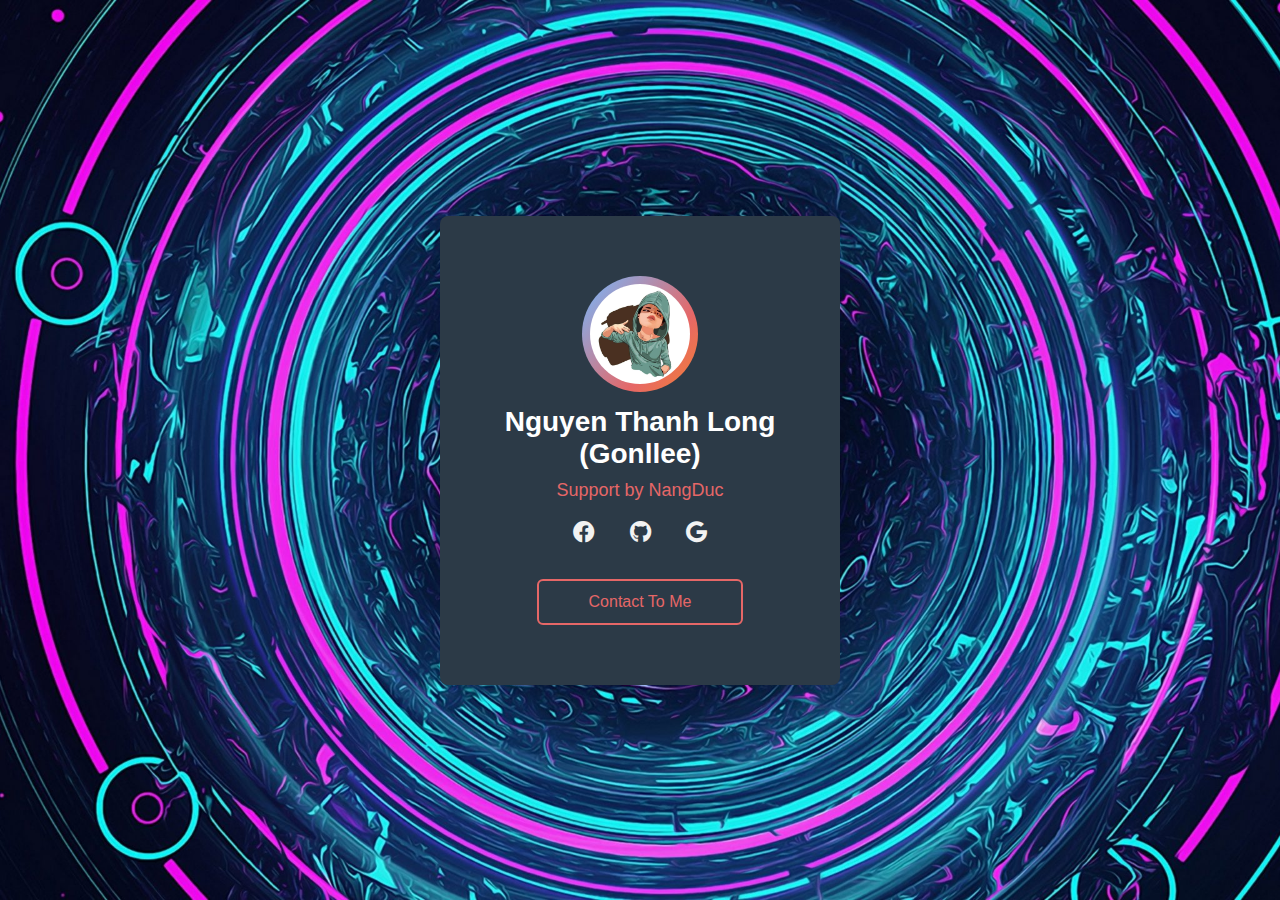
<file: index.html>
<!DOCTYPE html>
<html lang="vi">
<head>
  <meta charset="UTF-8">
  <meta name="viewport" content="width=device-width, initial-scale=1.0">
  <title>Profile Nguyễn Thành Long</title>
  <link rel="stylesheet" href="https://cdnjs.cloudflare.com/ajax/libs/font-awesome/5.14.0/css/all.min.css"/>
  <link rel="stylesheet" href="style.css">
</head>
<body>
  <div class="profile-card">
    <div class="card-header">
      <div class="pic">
        <img src="pic.png" alt="">
      </div>
      <div class="name">Nguyen Thanh Long (Gonllee) </div>
      <div class="desc">Support by NangDuc</div>
      <div class="sm">
        <a href="https://www.facebook.com/lGonlleel" target="_blank" class="fab fa-facebook"></a>
        <a href="https://github.com/long0877767403" target="_blank" class="fab fa-github"></a>
        <a href="long00255@gmail.com" target="_blank" class="fab fa-google"></a>
    </div>
      <a href="#" class="contact-btn">Contact To Me</a>
    </div>
        </div>
      </div>
    </div>
  </div>
</body>
</html>
</file>
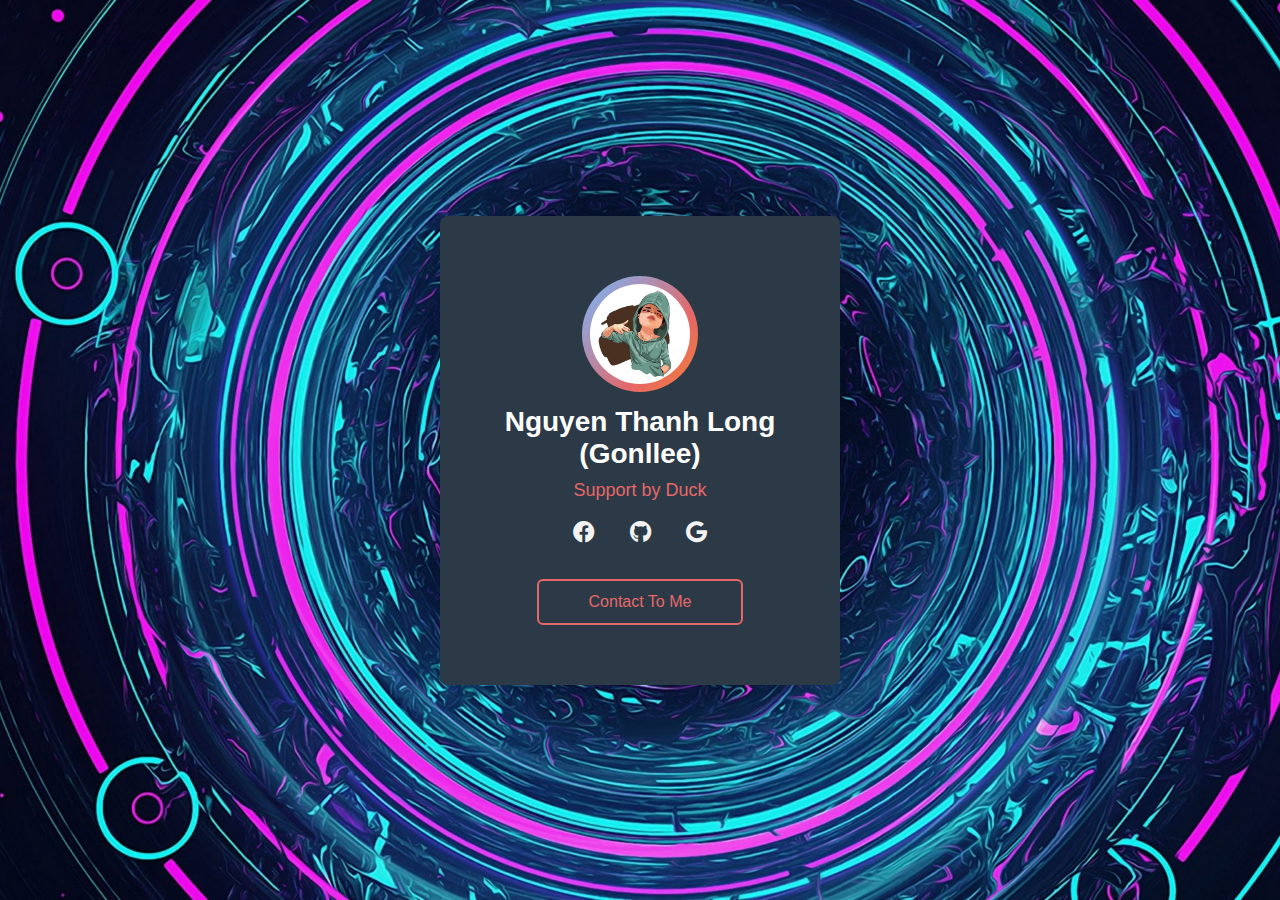
<file: long0877767403.github.io/index.html>
<!DOCTYPE html>
<html lang="vi">
<head>
  <meta charset="UTF-8">
  <meta name="viewport" content="width=device-width, initial-scale=1.0">
  <title>Profile Nguyễn Thành Long</title>
  <link rel="stylesheet" href="https://cdnjs.cloudflare.com/ajax/libs/font-awesome/5.14.0/css/all.min.css"/>
  <link rel="stylesheet" href="style.css">
</head>
<body>
  <div class="profile-card">
    <div class="card-header">
      <div class="pic">
        <img src="pic.png" alt="">
      </div>
      <div class="name">Nguyen Thanh Long (Gonllee) </div>
      <div class="desc">Support by Duck</div>
      <div class="sm">
        <a href="https://www.facebook.com/lGonlleel" target="_blank" class="fab fa-facebook"></a>
        <a href="https://github.com/long0877767403" target="_blank" class="fab fa-github"></a>
        <a href="long00255@gmail.com" target="_blank" class="fab fa-google"></a>
    </div>
      <a href="#" class="contact-btn">Contact To Me</a>
    </div>
        </div>
      </div>
    </div>
  </div>
</body>
</html>
</file>
<file: style.css>
*{
    margin: 0;
    padding: 0;
    font-family: "Ubuntu", sans-serif;
    box-sizing: border-box;
    text-decoration: none;
  }
  
  body{
    height: 100vh;
    background: url(bg.jpg) no-repeat center;
    background-size: cover;
    display: flex;
    align-items: center;
    justify-content: center;
  }
  
  .profile-card{
    width: 400px;
    text-align: center;
    border-radius: 8px;
    overflow: hidden;
  }
  
  .card-header{
    background: #2c3a47;
    padding: 60px 40px;
  }
  
  .pic{
    display: inline-block;
    padding: 8px;
    background: linear-gradient(130deg, #74b9ff, #e66767, #ff9900, #ea4335);
    margin: auto;
    border-radius: 50%;
    background-size: 200% 200%;
    animation: animated-gradient 2s linear infinite;
  }
  
  @keyframes animated-gradient{
    25%{
      background-position: left bottom;
    }
    50%{
      background-position: right bottom;
    }
    75%{
      background-position: right top;
    }
    100%{
      background-position: left top;
    }
  }
  
  .pic img{
    display: block;
    width: 100px;
    height: 100px;
    border-radius: 50%;
  }
  
  .name{
    color: #ffffff;
    font-size: 28px;
    font-weight: 600;
    margin: 10px 0;
  }
  
  .desc{
    font-size: 18px;
    color: #e66767;
  }
  
  .sm{
    display: flex;
    justify-content: center;
    margin: 20px 0;
  }
  
  .sm a{
    color: #f2f2f2;
    width: 56px;
    font-size: 22px;
    transition: .3s linear;
  }
  
  .sm a:hover{
    color: #e66767;
  }
  
  .contact-btn{
    display: inline-block;
    padding: 12px 50px;
    color: #e66767;
    border: 2px solid #e66767;
    border-radius: 6px;
    margin-top: 16px;
    transition: .3s linear;
  }
  
  .contact-btn:hover{
    background: #e66767;
    color: #f2f2f2;
  }
  
  .card-footer{
    background: #f4f4f4;
    padding: 60px 10px;
  }
  
  .numbers{
    display: flex;
    align-items: center;
  }
  
  .item{
    flex: 1;
    text-transform: uppercase;
    font-size: 13px;
    color: #e66767;
  }
  
  .item span{
    display: block;
    color: #2c3a47;
    font-size: 30px;
  }
  
  .border{
    width: 1px;
    height: 30px;
    background: #bbb;
  }
</file>
<file: long0877767403.github.io/style.css>
*{
    margin: 0;
    padding: 0;
    font-family: "Ubuntu", sans-serif;
    box-sizing: border-box;
    text-decoration: none;
  }
  
  body{
    height: 100vh;
    background: url(bg.jpg) no-repeat center;
    background-size: cover;
    display: flex;
    align-items: center;
    justify-content: center;
  }
  
  .profile-card{
    width: 400px;
    text-align: center;
    border-radius: 8px;
    overflow: hidden;
  }
  
  .card-header{
    background: #2c3a47;
    padding: 60px 40px;
  }
  
  .pic{
    display: inline-block;
    padding: 8px;
    background: linear-gradient(130deg, #74b9ff, #e66767, #ff9900, #ea4335);
    margin: auto;
    border-radius: 50%;
    background-size: 200% 200%;
    animation: animated-gradient 2s linear infinite;
  }
  
  @keyframes animated-gradient{
    25%{
      background-position: left bottom;
    }
    50%{
      background-position: right bottom;
    }
    75%{
      background-position: right top;
    }
    100%{
      background-position: left top;
    }
  }
  
  .pic img{
    display: block;
    width: 100px;
    height: 100px;
    border-radius: 50%;
  }
  
  .name{
    color: #ffffff;
    font-size: 28px;
    font-weight: 600;
    margin: 10px 0;
  }
  
  .desc{
    font-size: 18px;
    color: #e66767;
  }
  
  .sm{
    display: flex;
    justify-content: center;
    margin: 20px 0;
  }
  
  .sm a{
    color: #f2f2f2;
    width: 56px;
    font-size: 22px;
    transition: .3s linear;
  }
  
  .sm a:hover{
    color: #e66767;
  }
  
  .contact-btn{
    display: inline-block;
    padding: 12px 50px;
    color: #e66767;
    border: 2px solid #e66767;
    border-radius: 6px;
    margin-top: 16px;
    transition: .3s linear;
  }
  
  .contact-btn:hover{
    background: #e66767;
    color: #f2f2f2;
  }
  
  .card-footer{
    background: #f4f4f4;
    padding: 60px 10px;
  }
  
  .numbers{
    display: flex;
    align-items: center;
  }
  
  .item{
    flex: 1;
    text-transform: uppercase;
    font-size: 13px;
    color: #e66767;
  }
  
  .item span{
    display: block;
    color: #2c3a47;
    font-size: 30px;
  }
  
  .border{
    width: 1px;
    height: 30px;
    background: #bbb;
  }
</file>
